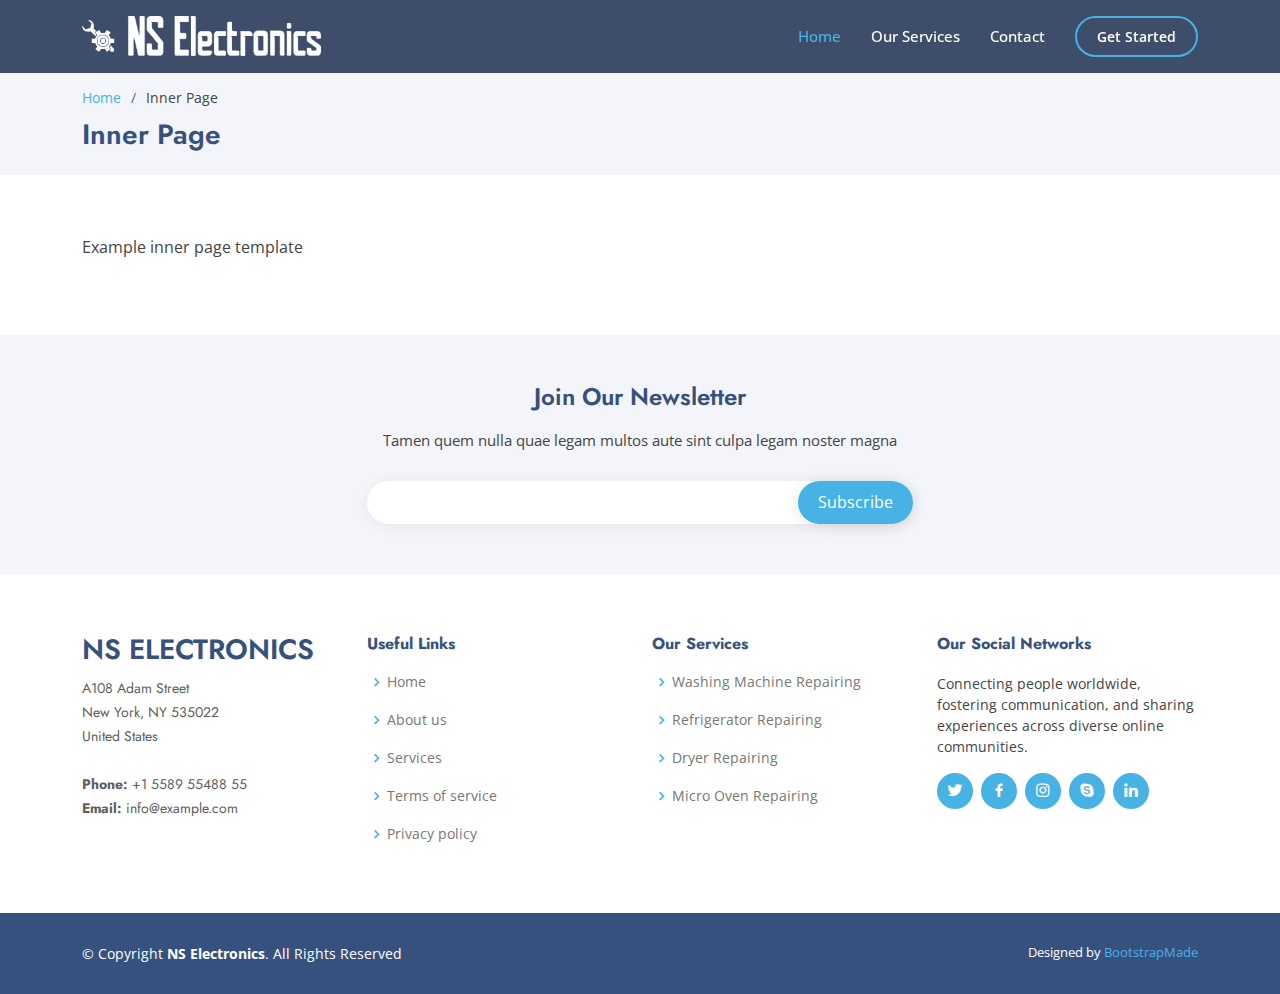
<file: inner-page.html>
<!DOCTYPE html>
<html lang="en">

<head>
  <meta charset="utf-8">
  <meta content="width=device-width, initial-scale=1.0" name="viewport">
 <meta property="og:image" content="https://nselectronics.vercel.app/assets/img/faviconn.PNG">

  <title>Inner Page - NS Electronics </title>
  <meta content="" name="description">
  <meta content="" name="keywords">

  <!-- Favicons -->
  <link href="assets/img/faviconn.png" rel="icon">
<link href="assets/img/apple-touch-icon.png" rel="apple-touch-icon">


  <!-- Google Fonts -->
  <link href="https://fonts.googleapis.com/css?family=Open+Sans:300,300i,400,400i,600,600i,700,700i|Jost:300,300i,400,400i,500,500i,600,600i,700,700i|Poppins:300,300i,400,400i,500,500i,600,600i,700,700i" rel="stylesheet">

  <!-- Vendor CSS Files -->
  <link href="assets/vendor/aos/aos.css" rel="stylesheet">
  <link href="assets/vendor/bootstrap/css/bootstrap.min.css" rel="stylesheet">
  <link href="assets/vendor/bootstrap-icons/bootstrap-icons.css" rel="stylesheet">
  <link href="assets/vendor/boxicons/css/boxicons.min.css" rel="stylesheet">
  <link href="assets/vendor/glightbox/css/glightbox.min.css" rel="stylesheet">
  <link href="assets/vendor/remixicon/remixicon.css" rel="stylesheet">
  <link href="assets/vendor/swiper/swiper-bundle.min.css" rel="stylesheet">

  <!-- Template Main CSS File -->
  <link href="assets/css/style.css" rel="stylesheet">

  <!-- =======================================================
  * Template Name: NS Electronics
  * Updated: Sep 18 2023 with Bootstrap v5.3.2
  * Template URL: https://bootstrapmade.com/NS Electronics-free-bootstrap-html-template-corporate/
  * Author: BootstrapMade.com
  * License: https://bootstrapmade.com/license/
  ======================================================== -->
</head>

<body>

  <!-- ======= Header ======= -->
  <header id="header" class="fixed-top header-inner-pages">
    <div class="container d-flex align-items-center">

      <h1 class="logo me-auto"><a href="index.html"><img src="assets/img/logo.png" alt="NS Electronics Logo"></a></h1>
      <!-- Uncomment below if you prefer to use an image logo -->
      <!-- <a href="index.html" class="logo me-auto"><img src="assets/img/logo.png" alt="" class="img-fluid"></a>-->

      <nav id="navbar" class="navbar">
        <ul>
          <li><a class="nav-link scrollto active" href="#hero">Home</a></li>
          <li><a class="nav-link scrollto" href="#about">Our Services</a></li>
          <!-- <li class="dropdown"><a href="#"><span>Drop Down</span> <i class="bi bi-chevron-down"></i></a> -->
            <!-- <ul>
              <li><a href="#">Drop Down 1</a></li>
              <li class="dropdown"><a href="#"><span>Deep Drop Down</span> <i class="bi bi-chevron-right"></i></a>
                <ul>
                  <li><a href="#">Deep Drop Down 1</a></li>
                  <li><a href="#">Deep Drop Down 2</a></li>
                  <li><a href="#">Deep Drop Down 3</a></li>
                  <li><a href="#">Deep Drop Down 4</a></li>
                  <li><a href="#">Deep Drop Down 5</a></li>
                </ul>
              </li>
              <li><a href="#">Drop Down 2</a></li>
              <li><a href="#">Drop Down 3</a></li>
              <li><a href="#">Drop Down 4</a></li>
            </ul> -->
          </li>
          <li><a class="nav-link scrollto" href="#contact">Contact</a></li>
          <li><a class="getstarted scrollto" href="#about">Get Started</a></li>
        </ul>
        <i class="bi bi-list mobile-nav-toggle"></i>
      </nav><!-- .navbar -->

    </div>
  </header><!-- End Header -->

  <main id="main">

    <!-- ======= Breadcrumbs ======= -->
    <section id="breadcrumbs" class="breadcrumbs">
      <div class="container">

        <ol>
          <li><a href="index.html">Home</a></li>
          <li>Inner Page</li>
        </ol>
        <h2>Inner Page</h2>

      </div>
    </section><!-- End Breadcrumbs -->

    <section class="inner-page">
      <div class="container">
        <p>
          Example inner page template
        </p>
      </div>
    </section>

  </main><!-- End #main -->

  <!-- ======= Footer ======= -->
  <footer id="footer">

    <div class="footer-newsletter">
      <div class="container">
        <div class="row justify-content-center">
          <div class="col-lg-6">
            <h4>Join Our Newsletter</h4>
            <p>Tamen quem nulla quae legam multos aute sint culpa legam noster magna</p>
            <form action="" method="post">
              <input type="email" name="email"><input type="submit" value="Subscribe">
            </form>
          </div>
        </div>
      </div>
    </div>

    <div class="footer-top">
      <div class="container">
        <div class="row">

          <div class="col-lg-3 col-md-6 footer-contact">
            <h3>NS Electronics</h3>
            <p>
              A108 Adam Street <br>
              New York, NY 535022<br>
              United States <br><br>
              <strong>Phone:</strong> +1 5589 55488 55<br>
              <strong>Email:</strong> info@example.com<br>
            </p>
          </div>

          <div class="col-lg-3 col-md-6 footer-links">
            <h4>Useful Links</h4>
            <ul>
              <li><i class="bx bx-chevron-right"></i> <a href="#">Home</a></li>
              <li><i class="bx bx-chevron-right"></i> <a href="#">About us</a></li>
              <li><i class="bx bx-chevron-right"></i> <a href="#">Services</a></li>
              <li><i class="bx bx-chevron-right"></i> <a href="#">Terms of service</a></li>
              <li><i class="bx bx-chevron-right"></i> <a href="#">Privacy policy</a></li>
            </ul>
          </div>

          <div class="col-lg-3 col-md-6 footer-links">
            <h4>Our Services</h4>
            <ul>
              <li><i class="bx bx-chevron-right"></i> <a href="#">Washing Machine Repairing</a></li>
              <li><i class="bx bx-chevron-right"></i> <a href="#">Refrigerator Repairing</a></li>
              <li><i class="bx bx-chevron-right"></i> <a href="#">Dryer Repairing</a></li>
              <li><i class="bx bx-chevron-right"></i> <a href="#">Micro Oven Repairing</a></li>
             
            </ul>
          </div>

          <div class="col-lg-3 col-md-6 footer-links">
            <h4>Our Social Networks</h4>
            <p>Connecting people worldwide, fostering communication, and sharing experiences across diverse online communities.</p>
            <div class="social-links mt-3">
              <a href="#" class="twitter"><i class="bx bxl-twitter"></i></a>
              <a href="#" class="facebook"><i class="bx bxl-facebook"></i></a>
              <a href="#" class="instagram"><i class="bx bxl-instagram"></i></a>
              <a href="#" class="google-plus"><i class="bx bxl-skype"></i></a>
              <a href="#" class="linkedin"><i class="bx bxl-linkedin"></i></a>
            </div>
          </div>

        </div>
      </div>
    </div>

    <div class="container footer-bottom clearfix">
      <div class="copyright">
        &copy; Copyright <strong><span>NS Electronics</span></strong>. All Rights Reserved
      </div>
      <div class="credits">
        <!-- All the links in the footer should remain intact. -->
        <!-- You can delete the links only if you purchased the pro version. -->
        <!-- Licensing information: https://bootstrapmade.com/license/ -->
        <!-- Purchase the pro version with working PHP/AJAX contact form: https://bootstrapmade.com/NS Electronics-free-bootstrap-html-template-corporate/ -->
        Designed by <a href="https://bootstrapmade.com/">BootstrapMade</a>
      </div>
    </div>
  </footer><!-- End Footer -->

  <div id="preloader"></div>
  <a href="#" class="back-to-top d-flex align-items-center justify-content-center"><i class="bi bi-arrow-up-short"></i></a>

  <!-- Vendor JS Files -->
  <script src="assets/vendor/aos/aos.js"></script>
  <script src="assets/vendor/bootstrap/js/bootstrap.bundle.min.js"></script>
  <script src="assets/vendor/glightbox/js/glightbox.min.js"></script>
  <script src="assets/vendor/isotope-layout/isotope.pkgd.min.js"></script>
  <script src="assets/vendor/swiper/swiper-bundle.min.js"></script>
  <script src="assets/vendor/waypoints/noframework.waypoints.js"></script>
  <script src="assets/vendor/php-email-form/validate.js"></script>

  <!-- Template Main JS File -->
  <script src="assets/js/main.js"></script>

</body>

</html>
</file>
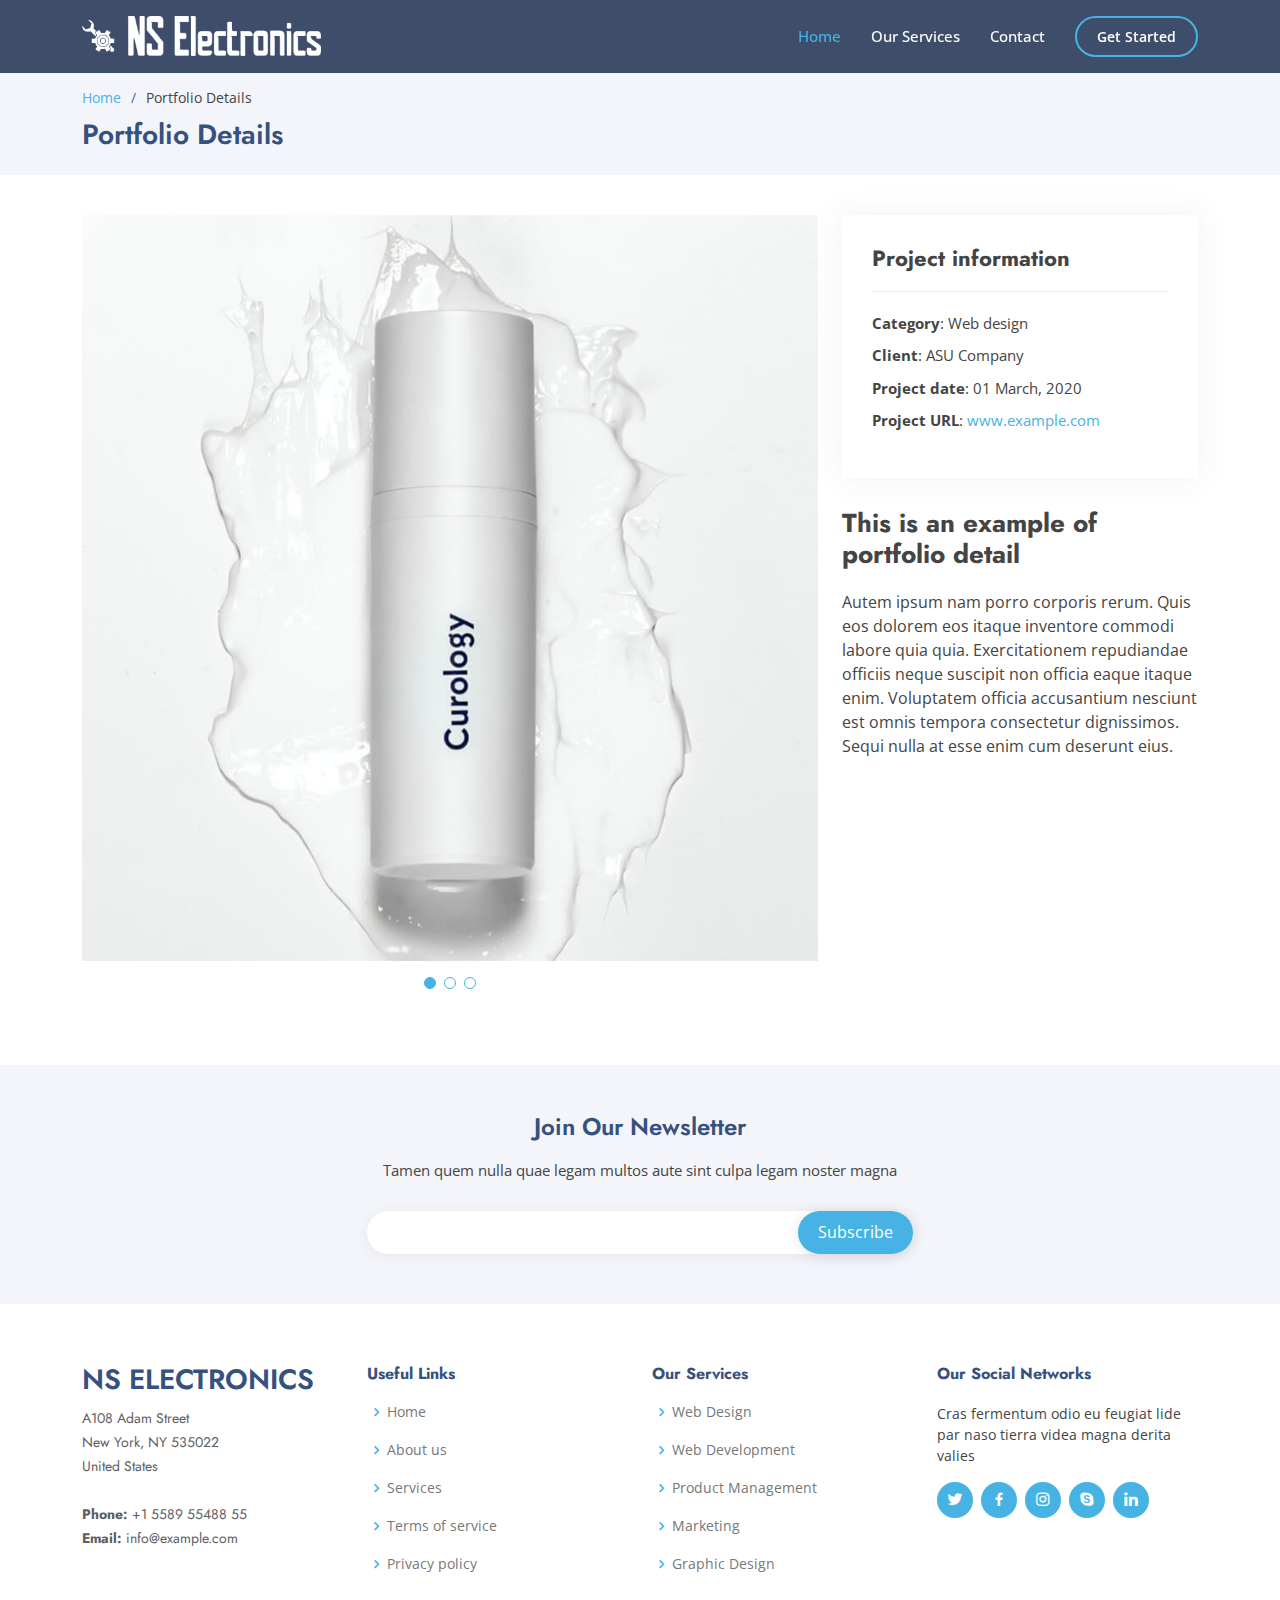
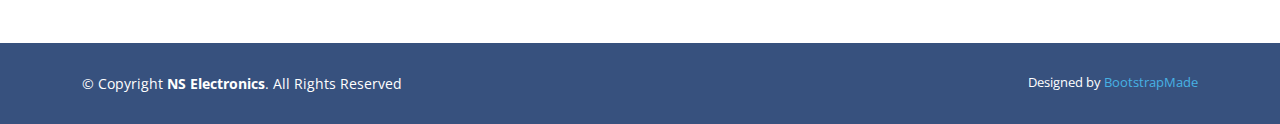
<file: portfolio-details.html>
<!DOCTYPE html>
<html lang="en">

<head>
  <meta charset="utf-8">
  <meta content="width=device-width, initial-scale=1.0" name="viewport">
  <meta property="og:image" content="https://nselectronics.vercel.app/assets/img/faviconn.PNG">

  <title>Portfolio Details - NS Electronics</title>
  <meta content="" name="description">
  <meta content="" name="keywords">

  <!-- Favicons -->
  <link href="assets/img/faviconn.PNG" rel="icon">
<link href="assets/img/apple-touch-icon.png" rel="apple-touch-icon">

  <!-- Google Fonts -->
  <link href="https://fonts.googleapis.com/css?family=Open+Sans:300,300i,400,400i,600,600i,700,700i|Jost:300,300i,400,400i,500,500i,600,600i,700,700i|Poppins:300,300i,400,400i,500,500i,600,600i,700,700i" rel="stylesheet">

  <!-- Vendor CSS Files -->
  <link href="assets/vendor/aos/aos.css" rel="stylesheet">
  <link href="assets/vendor/bootstrap/css/bootstrap.min.css" rel="stylesheet">
  <link href="assets/vendor/bootstrap-icons/bootstrap-icons.css" rel="stylesheet">
  <link href="assets/vendor/boxicons/css/boxicons.min.css" rel="stylesheet">
  <link href="assets/vendor/glightbox/css/glightbox.min.css" rel="stylesheet">
  <link href="assets/vendor/remixicon/remixicon.css" rel="stylesheet">
  <link href="assets/vendor/swiper/swiper-bundle.min.css" rel="stylesheet">

  <!-- Template Main CSS File -->
  <link href="assets/css/style.css" rel="stylesheet">

  <!-- =======================================================
  * Template Name: NS Electronics
  * Updated: Sep 18 2023 with Bootstrap v5.3.2
  * Template URL: https://bootstrapmade.com/NS Electronics-free-bootstrap-html-template-corporate/
  * Author: BootstrapMade.com
  * License: https://bootstrapmade.com/license/
  ======================================================== -->
</head>

<body>

  <!-- ======= Header ======= -->
  <header id="header" class="fixed-top header-inner-pages">
    <div class="container d-flex align-items-center">

      <h1 class="logo me-auto"><a href="index.html"><img src="assets/img/logo.png" alt="NS Electronics Logo"></a></h1>
      <!-- Uncomment below if you prefer to use an image logo -->
      <!-- <a href="index.html" class="logo me-auto"><img src="assets/img/logo.png" alt="" class="img-fluid"></a>-->

      <nav id="navbar" class="navbar">
        <ul>
          <li><a class="nav-link scrollto active" href="#hero">Home</a></li>
          <li><a class="nav-link scrollto" href="#about">Our Services</a></li>
          <!-- <li class="dropdown"><a href="#"><span>Drop Down</span> <i class="bi bi-chevron-down"></i></a> -->
            <!-- <ul>
              <li><a href="#">Drop Down 1</a></li>
              <li class="dropdown"><a href="#"><span>Deep Drop Down</span> <i class="bi bi-chevron-right"></i></a>
                <ul>
                  <li><a href="#">Deep Drop Down 1</a></li>
                  <li><a href="#">Deep Drop Down 2</a></li>
                  <li><a href="#">Deep Drop Down 3</a></li>
                  <li><a href="#">Deep Drop Down 4</a></li>
                  <li><a href="#">Deep Drop Down 5</a></li>
                </ul>
              </li>
              <li><a href="#">Drop Down 2</a></li>
              <li><a href="#">Drop Down 3</a></li>
              <li><a href="#">Drop Down 4</a></li>
            </ul> -->
          </li>
          <li><a class="nav-link scrollto" href="#contact">Contact</a></li>
          <li><a class="getstarted scrollto" href="#about">Get Started</a></li>
        </ul>
        <i class="bi bi-list mobile-nav-toggle"></i>
      </nav><!-- .navbar -->

    </div>
  </header><!-- End Header -->

  <main id="main">

    <!-- ======= Breadcrumbs ======= -->
    <section id="breadcrumbs" class="breadcrumbs">
      <div class="container">

        <ol>
          <li><a href="index.html">Home</a></li>
          <li>Portfolio Details</li>
        </ol>
        <h2>Portfolio Details</h2>

      </div>
    </section><!-- End Breadcrumbs -->

    <!-- ======= Portfolio Details Section ======= -->
    <section id="portfolio-details" class="portfolio-details">
      <div class="container">

        <div class="row gy-4">

          <div class="col-lg-8">
            <div class="portfolio-details-slider swiper">
              <div class="swiper-wrapper align-items-center">

                <div class="swiper-slide">
                  <img src="assets/img/portfolio/portfolio-1.jpg" alt="">
                </div>

                <div class="swiper-slide">
                  <img src="assets/img/portfolio/portfolio-2.jpg" alt="">
                </div>

                <div class="swiper-slide">
                  <img src="assets/img/portfolio/portfolio-3.jpg" alt="">
                </div>

              </div>
              <div class="swiper-pagination"></div>
            </div>
          </div>

          <div class="col-lg-4">
            <div class="portfolio-info">
              <h3>Project information</h3>
              <ul>
                <li><strong>Category</strong>: Web design</li>
                <li><strong>Client</strong>: ASU Company</li>
                <li><strong>Project date</strong>: 01 March, 2020</li>
                <li><strong>Project URL</strong>: <a href="#">www.example.com</a></li>
              </ul>
            </div>
            <div class="portfolio-description">
              <h2>This is an example of portfolio detail</h2>
              <p>
                Autem ipsum nam porro corporis rerum. Quis eos dolorem eos itaque inventore commodi labore quia quia. Exercitationem repudiandae officiis neque suscipit non officia eaque itaque enim. Voluptatem officia accusantium nesciunt est omnis tempora consectetur dignissimos. Sequi nulla at esse enim cum deserunt eius.
              </p>
            </div>
          </div>

        </div>

      </div>
    </section><!-- End Portfolio Details Section -->

  </main><!-- End #main -->

  <!-- ======= Footer ======= -->
  <footer id="footer">

    <div class="footer-newsletter">
      <div class="container">
        <div class="row justify-content-center">
          <div class="col-lg-6">
            <h4>Join Our Newsletter</h4>
            <p>Tamen quem nulla quae legam multos aute sint culpa legam noster magna</p>
            <form action="" method="post">
              <input type="email" name="email"><input type="submit" value="Subscribe">
            </form>
          </div>
        </div>
      </div>
    </div>

    <div class="footer-top">
      <div class="container">
        <div class="row">

          <div class="col-lg-3 col-md-6 footer-contact">
            <h3>NS Electronics</h3>
            <p>
              A108 Adam Street <br>
              New York, NY 535022<br>
              United States <br><br>
              <strong>Phone:</strong> +1 5589 55488 55<br>
              <strong>Email:</strong> info@example.com<br>
            </p>
          </div>

          <div class="col-lg-3 col-md-6 footer-links">
            <h4>Useful Links</h4>
            <ul>
              <li><i class="bx bx-chevron-right"></i> <a href="#">Home</a></li>
              <li><i class="bx bx-chevron-right"></i> <a href="#">About us</a></li>
              <li><i class="bx bx-chevron-right"></i> <a href="#">Services</a></li>
              <li><i class="bx bx-chevron-right"></i> <a href="#">Terms of service</a></li>
              <li><i class="bx bx-chevron-right"></i> <a href="#">Privacy policy</a></li>
            </ul>
          </div>

          <div class="col-lg-3 col-md-6 footer-links">
            <h4>Our Services</h4>
            <ul>
              <li><i class="bx bx-chevron-right"></i> <a href="#">Web Design</a></li>
              <li><i class="bx bx-chevron-right"></i> <a href="#">Web Development</a></li>
              <li><i class="bx bx-chevron-right"></i> <a href="#">Product Management</a></li>
              <li><i class="bx bx-chevron-right"></i> <a href="#">Marketing</a></li>
              <li><i class="bx bx-chevron-right"></i> <a href="#">Graphic Design</a></li>
            </ul>
          </div>

          <div class="col-lg-3 col-md-6 footer-links">
            <h4>Our Social Networks</h4>
            <p>Cras fermentum odio eu feugiat lide par naso tierra videa magna derita valies</p>
            <div class="social-links mt-3">
              <a href="#" class="twitter"><i class="bx bxl-twitter"></i></a>
              <a href="#" class="facebook"><i class="bx bxl-facebook"></i></a>
              <a href="#" class="instagram"><i class="bx bxl-instagram"></i></a>
              <a href="#" class="google-plus"><i class="bx bxl-skype"></i></a>
              <a href="#" class="linkedin"><i class="bx bxl-linkedin"></i></a>
            </div>
          </div>

        </div>
      </div>
    </div>

    <div class="container footer-bottom clearfix">
      <div class="copyright">
        &copy; Copyright <strong><span>NS Electronics</span></strong>. All Rights Reserved
      </div>
      <div class="credits">
        <!-- All the links in the footer should remain intact. -->
        <!-- You can delete the links only if you purchased the pro version. -->
        <!-- Licensing information: https://bootstrapmade.com/license/ -->
        <!-- Purchase the pro version with working PHP/AJAX contact form: https://bootstrapmade.com/NS Electronics-free-bootstrap-html-template-corporate/ -->
        Designed by <a href="https://bootstrapmade.com/">BootstrapMade</a>
      </div>
    </div>
  </footer><!-- End Footer -->

  <div id="preloader"></div>
  <a href="#" class="back-to-top d-flex align-items-center justify-content-center"><i class="bi bi-arrow-up-short"></i></a>

  <!-- Vendor JS Files -->
  <script src="assets/vendor/aos/aos.js"></script>
  <script src="assets/vendor/bootstrap/js/bootstrap.bundle.min.js"></script>
  <script src="assets/vendor/glightbox/js/glightbox.min.js"></script>
  <script src="assets/vendor/isotope-layout/isotope.pkgd.min.js"></script>
  <script src="assets/vendor/swiper/swiper-bundle.min.js"></script>
  <script src="assets/vendor/waypoints/noframework.waypoints.js"></script>
  <script src="assets/vendor/php-email-form/validate.js"></script>

  <!-- Template Main JS File -->
  <script src="assets/js/main.js"></script>

</body>

</html>
</file>
<file: assets/css/style.css>
/**
* Template Name: Arsha
* Updated: Sep 18 2023 with Bootstrap v5.3.2
* Template URL: https://bootstrapmade.com/arsha-free-bootstrap-html-template-corporate/
* Author: BootstrapMade.com
* License: https://bootstrapmade.com/license/
*/

/*--------------------------------------------------------------
# General
--------------------------------------------------------------*/
body {
  font-family: "Open Sans", sans-serif;
  color: #444444;
}

a {
  color: #47b2e4;
  text-decoration: none;
}

a:hover {
  color: #73c5eb;
  text-decoration: none;
}

h1,
h2,
h3,
h4,
h5,
h6 {
  font-family: "Jost", sans-serif;
}

/*--------------------------------------------------------------
# Preloader
--------------------------------------------------------------*/
#preloader {
  position: fixed;
  top: 0;
  left: 0;
  right: 0;
  bottom: 0;
  z-index: 9999;
  overflow: hidden;
  background: #37517e;
}

#preloader:before {
  content: "";
  position: fixed;
  top: calc(50% - 30px);
  left: calc(50% - 30px);
  border: 6px solid #37517e;
  border-top-color: #fff;
  border-bottom-color: #fff;
  border-radius: 50%;
  width: 60px;
  height: 60px;
  animation: animate-preloader 1s linear infinite;
}

@keyframes animate-preloader {
  0% {
    transform: rotate(0deg);
  }

  100% {
    transform: rotate(360deg);
  }
}

/*--------------------------------------------------------------
# Back to top button
--------------------------------------------------------------*/
.back-to-top {
  position: fixed;
  visibility: hidden;
  opacity: 0;
  right: 15px;
  bottom: 15px;
  z-index: 996;
  background: #47b2e4;
  width: 40px;
  height: 40px;
  border-radius: 50px;
  transition: all 0.4s;
}

.back-to-top i {
  font-size: 24px;
  color: #fff;
  line-height: 0;
}

.back-to-top:hover {
  background: #6bc1e9;
  color: #fff;
}

.back-to-top.active {
  visibility: visible;
  opacity: 1;
}

/*--------------------------------------------------------------
# Header
--------------------------------------------------------------*/
#header {
  transition: all 0.5s;
  z-index: 997;
  padding: 15px 0;
}

#header.header-scrolled,
#header.header-inner-pages {
  background: rgba(40, 58, 90, 0.9);
}

#header .logo {
  font-size: 30px;
  margin: 0;
  padding: 0;
  line-height: 1;
  font-weight: 500;
  letter-spacing: 2px;
  text-transform: uppercase;
}

#header .logo a {
  color: #fff;
}

#header .logo img {
  max-height: 40px;
}

/*--------------------------------------------------------------
# Navigation Menu
--------------------------------------------------------------*/
/**
* Desktop Navigation 
*/
.navbar {
  padding: 0;
}

.navbar ul {
  margin: 0;
  padding: 0;
  display: flex;
  list-style: none;
  align-items: center;
}

.navbar li {
  position: relative;
}

.navbar a,
.navbar a:focus {
  display: flex;
  align-items: center;
  justify-content: space-between;
  padding: 10px 0 10px 30px;
  font-size: 15px;
  font-weight: 500;
  color: #fff;
  white-space: nowrap;
  transition: 0.3s;
}

.navbar a i,
.navbar a:focus i {
  font-size: 12px;
  line-height: 0;
  margin-left: 5px;
}

.navbar a:hover,
.navbar .active,
.navbar .active:focus,
.navbar li:hover>a {
  color: #47b2e4;
}

.navbar .getstarted,
.navbar .getstarted:focus {
  padding: 8px 20px;
  margin-left: 30px;
  border-radius: 50px;
  color: #fff;
  font-size: 14px;
  border: 2px solid #47b2e4;
  font-weight: 600;
}

.navbar .getstarted:hover,
.navbar .getstarted:focus:hover {
  color: #fff;
  background: #31a9e1;
}

.navbar .dropdown ul {
  display: block;
  position: absolute;
  left: 14px;
  top: calc(100% + 30px);
  margin: 0;
  padding: 10px 0;
  z-index: 99;
  opacity: 0;
  visibility: hidden;
  background: #fff;
  box-shadow: 0px 0px 30px rgba(127, 137, 161, 0.25);
  transition: 0.3s;
  border-radius: 4px;
}

.navbar .dropdown ul li {
  min-width: 200px;
}

.navbar .dropdown ul a {
  padding: 10px 20px;
  font-size: 14px;
  text-transform: none;
  font-weight: 500;
  color: #0c3c53;
}

.navbar .dropdown ul a i {
  font-size: 12px;
}

.navbar .dropdown ul a:hover,
.navbar .dropdown ul .active:hover,
.navbar .dropdown ul li:hover>a {
  color: #47b2e4;
}

.navbar .dropdown:hover>ul {
  opacity: 1;
  top: 100%;
  visibility: visible;
}

.navbar .dropdown .dropdown ul {
  top: 0;
  left: calc(100% - 30px);
  visibility: hidden;
}

.navbar .dropdown .dropdown:hover>ul {
  opacity: 1;
  top: 0;
  left: 100%;
  visibility: visible;
}

@media (max-width: 1366px) {
  .navbar .dropdown .dropdown ul {
    left: -90%;
  }

  .navbar .dropdown .dropdown:hover>ul {
    left: -100%;
  }
}

/**
* Mobile Navigation 
*/
.mobile-nav-toggle {
  color: #fff;
  font-size: 28px;
  cursor: pointer;
  display: none;
  line-height: 0;
  transition: 0.5s;
}

.mobile-nav-toggle.bi-x {
  color: #fff;
}

@media (max-width: 991px) {
  .mobile-nav-toggle {
    display: block;
  }

  .navbar ul {
    display: none;
  }
}

.navbar-mobile {
  position: fixed;
  overflow: hidden;
  top: 0;
  right: 0;
  left: 0;
  bottom: 0;
  background: rgba(40, 58, 90, 0.9);
  transition: 0.3s;
  z-index: 999;
}

.navbar-mobile .mobile-nav-toggle {
  position: absolute;
  top: 15px;
  right: 15px;
}

.navbar-mobile ul {
  display: block;
  position: absolute;
  top: 55px;
  right: 15px;
  bottom: 15px;
  left: 15px;
  padding: 10px 0;
  border-radius: 10px;
  background-color: #fff;
  overflow-y: auto;
  transition: 0.3s;
}

.navbar-mobile a,
.navbar-mobile a:focus {
  padding: 10px 20px;
  font-size: 15px;
  color: #37517e;
}

.navbar-mobile a:hover,
.navbar-mobile .active,
.navbar-mobile li:hover>a {
  color: #47b2e4;
}

.navbar-mobile .getstarted,
.navbar-mobile .getstarted:focus {
  margin: 15px;
  color: #37517e;
}

.navbar-mobile .dropdown ul {
  position: static;
  display: none;
  margin: 10px 20px;
  padding: 10px 0;
  z-index: 99;
  opacity: 1;
  visibility: visible;
  background: #fff;
  box-shadow: 0px 0px 30px rgba(127, 137, 161, 0.25);
}

.navbar-mobile .dropdown ul li {
  min-width: 200px;
}

.navbar-mobile .dropdown ul a {
  padding: 10px 20px;
}

.navbar-mobile .dropdown ul a i {
  font-size: 12px;
}

.navbar-mobile .dropdown ul a:hover,
.navbar-mobile .dropdown ul .active:hover,
.navbar-mobile .dropdown ul li:hover>a {
  color: #47b2e4;
}

.navbar-mobile .dropdown>.dropdown-active {
  display: block;
  visibility: visible !important;
}

/*--------------------------------------------------------------
# Hero Section
--------------------------------------------------------------*/
#hero {
  width: 100%;
  height: 80vh;
  background: #37517e;
}

#hero .container {
  padding-top: 72px;
}

#hero h1 {
  margin: 0 0 10px 0;
  font-size: 48px;
  font-weight: 700;
  line-height: 56px;
  color: #fff;
}

#hero h2 {
  color: rgba(255, 255, 255, 0.6);
  margin-bottom: 50px;
  font-size: 24px;
}

#hero .btn-get-started {
  font-family: "Jost", sans-serif;
  font-weight: 500;
  font-size: 16px;
  letter-spacing: 1px;
  display: inline-block;
  padding: 10px 28px 11px 28px;
  border-radius: 50px;
  transition: 0.5s;
  margin: 10px 0 0 0;
  color: #fff;
  background: #47b2e4;
}

#hero .btn-get-started:hover {
  background: #209dd8;
}

#hero .btn-watch-video {
  font-size: 16px;
  display: flex;
  align-items: center;
  transition: 0.5s;
  margin: 10px 0 0 25px;
  color: #fff;
  line-height: 1;
}

#hero .btn-watch-video i {
  line-height: 0;
  color: #fff;
  font-size: 32px;
  transition: 0.3s;
  margin-right: 8px;
}

#hero .btn-watch-video:hover i {
  color: #47b2e4;
}

#hero .animated {
  animation: up-down 2s ease-in-out infinite alternate-reverse both;
}

@media (max-width: 991px) {
  #hero {
    height: 100vh;
    text-align: center;
  }

  #hero .animated {
    animation: none;
  }

  #hero .hero-img {
    text-align: center;
  }

  #hero .hero-img img {
    width: 50%;
  }
}

@media (max-width: 768px) {
  #hero h1 {
    font-size: 28px;
    line-height: 36px;
  }

  #hero h2 {
    font-size: 18px;
    line-height: 24px;
    margin-bottom: 30px;
  }

  #hero .hero-img img {
    width: 70%;
  }
}

@media (max-width: 575px) {
  #hero .hero-img img {
    width: 80%;
  }

  #hero .btn-get-started {
    font-size: 16px;
    padding: 10px 24px 11px 24px;
  }
}

@keyframes up-down {
  0% {
    transform: translateY(10px);
  }

  100% {
    transform: translateY(-10px);
  }
}

/*--------------------------------------------------------------
# Sections General
--------------------------------------------------------------*/
section {
  padding: 60px 0;
  overflow: hidden;
}

.section-bg {
  background-color: #f3f5fa;
}

.section-title {
  text-align: center;
  padding-bottom: 30px;
}

.section-title h2 {
  font-size: 32px;
  font-weight: bold;
  text-transform: uppercase;
  margin-bottom: 20px;
  padding-bottom: 20px;
  position: relative;
  color: #37517e;
}

.section-title h2::before {
  content: "";
  position: absolute;
  display: block;
  width: 120px;
  height: 1px;
  background: #ddd;
  bottom: 1px;
  left: calc(50% - 60px);
}

.section-title h2::after {
  content: "";
  position: absolute;
  display: block;
  width: 40px;
  height: 3px;
  background: #47b2e4;
  bottom: 0;
  left: calc(50% - 20px);
}

.section-title p {
  margin-bottom: 0;
}

/*--------------------------------------------------------------
# Clients
--------------------------------------------------------------*/
.clients {
  padding: 12px 0;
  text-align: center;
}

.clients img {
  max-width: 45%;
  transition: all 0.4s ease-in-out;
  display: inline-block;
  padding: 15px 0;
  filter: grayscale(100);
}

.clients img:hover {
  filter: none;
  transform: scale(1.1);
}

@media (max-width: 768px) {
  .clients img {
    max-width: 40%;
  }
}

/*--------------------------------------------------------------
# About Us
--------------------------------------------------------------*/
.about .content h3 {
  font-weight: 600;
  font-size: 26px;
}

.about .content ul {
  list-style: none;
  padding: 0;
}

.about .content ul li {
  padding-left: 28px;
  position: relative;
}

.about .content ul li+li {
  margin-top: 10px;
}

.about .content ul i {
  position: absolute;
  left: 0;
  top: 2px;
  font-size: 20px;
  color: #47b2e4;
  line-height: 1;
}

.about .content p:last-child {
  margin-bottom: 0;
}

.about .content .btn-learn-more {
  font-family: "Poppins", sans-serif;
  font-weight: 500;
  font-size: 14px;
  letter-spacing: 1px;
  display: inline-block;
  padding: 12px 32px;
  border-radius: 4px;
  transition: 0.3s;
  line-height: 1;
  color: #47b2e4;
  animation-delay: 0.8s;
  margin-top: 6px;
  border: 2px solid #47b2e4;
}

.about .content .btn-learn-more:hover {
  background: #47b2e4;
  color: #fff;
  text-decoration: none;
}

/*--------------------------------------------------------------
# Why Us
--------------------------------------------------------------*/
.why-us .content {
  padding: 60px 100px 0 100px;
}

.why-us .content h3 {
  font-weight: 400;
  font-size: 34px;
  color: #37517e;
}

.why-us .content h4 {
  font-size: 20px;
  font-weight: 700;
  margin-top: 5px;
}

.why-us .content p {
  font-size: 15px;
  color: #848484;
}

.why-us .img {
  background-size: contain;
  background-repeat: no-repeat;
  background-position: center center;
}

.why-us .accordion-list {
  padding: 0 100px 60px 100px;
}

.why-us .accordion-list ul {
  padding: 0;
  list-style: none;
}

.why-us .accordion-list li+li {
  margin-top: 15px;
}

.why-us .accordion-list li {
  padding: 20px;
  background: #fff;
  border-radius: 4px;
}

.why-us .accordion-list a {
  display: block;
  position: relative;
  font-family: "Poppins", sans-serif;
  font-size: 16px;
  line-height: 24px;
  font-weight: 500;
  padding-right: 30px;
  outline: none;
  cursor: pointer;
}

.why-us .accordion-list span {
  color: #47b2e4;
  font-weight: 600;
  font-size: 18px;
  padding-right: 10px;
}

.why-us .accordion-list i {
  font-size: 24px;
  position: absolute;
  right: 0;
  top: 0;
}

.why-us .accordion-list p {
  margin-bottom: 0;
  padding: 10px 0 0 0;
}

.why-us .accordion-list .icon-show {
  display: none;
}

.why-us .accordion-list a.collapsed {
  color: #343a40;
}

.why-us .accordion-list a.collapsed:hover {
  color: #47b2e4;
}

.why-us .accordion-list a.collapsed .icon-show {
  display: inline-block;
}

.why-us .accordion-list a.collapsed .icon-close {
  display: none;
}

@media (max-width: 1024px) {

  .why-us .content,
  .why-us .accordion-list {
    padding-left: 0;
    padding-right: 0;
  }
}

@media (max-width: 992px) {
  .why-us .img {
    min-height: 400px;
  }

  .why-us .content {
    padding-top: 30px;
  }

  .why-us .accordion-list {
    padding-bottom: 30px;
  }
}

@media (max-width: 575px) {
  .why-us .img {
    min-height: 200px;
  }
}

/*--------------------------------------------------------------
# Skills
--------------------------------------------------------------*/
.skills .content h3 {
  font-weight: 700;
  font-size: 32px;
  color: #37517e;
  font-family: "Poppins", sans-serif;
}

.skills .content ul {
  list-style: none;
  padding: 0;
}

.skills .content ul li {
  padding-bottom: 10px;
}

.skills .content ul i {
  font-size: 20px;
  padding-right: 4px;
  color: #47b2e4;
}

.skills .content p:last-child {
  margin-bottom: 0;
}

.skills .progress {
  height: 60px;
  display: block;
  background: none;
  border-radius: 0;
}

.skills .progress .skill {
  padding: 0;
  margin: 0 0 6px 0;
  text-transform: uppercase;
  display: block;
  font-weight: 600;
  font-family: "Poppins", sans-serif;
  color: #37517e;
}

.skills .progress .skill .val {
  float: right;
  font-style: normal;
}

.skills .progress-bar-wrap {
  background: #e8edf5;
  height: 10px;
}

.skills .progress-bar {
  width: 1px;
  height: 10px;
  transition: 0.9s;
  background-color: #4668a2;
}

/*--------------------------------------------------------------
# Services
--------------------------------------------------------------*/
.services .icon-box {
  box-shadow: 0px 0 25px 0 rgba(0, 0, 0, 0.1);
  padding: 50px 30px;
  transition: all ease-in-out 0.4s;
  background: #fff;
}

.services .icon-box .icon {
  margin-bottom: 10px;
}

.services .icon-box .icon i {
  color: #47b2e4;
  font-size: 36px;
  transition: 0.3s;
}

.services .icon-box h4 {
  font-weight: 500;
  margin-bottom: 15px;
  font-size: 24px;
}

.services .icon-box h4 a {
  color: #37517e;
  transition: ease-in-out 0.3s;
}

.services .icon-box p {
  line-height: 24px;
  font-size: 14px;
  margin-bottom: 0;
}

.services .icon-box:hover {
  transform: translateY(-10px);
}

.services .icon-box:hover h4 a {
  color: #47b2e4;
}

/*--------------------------------------------------------------
# Cta
--------------------------------------------------------------*/
.cta {
  background: linear-gradient(rgba(40, 58, 90, 0.9), rgba(40, 58, 90, 0.9)), url("../img/cta-bg2.jpg") fixed center center;
  background-size: cover;
  padding: 120px 0;
}

.cta h3 {
  color: #fff;
  font-size: 28px;
  font-weight: 700;
}

.cta p {
  color: #fff;
}

.cta .cta-btn {
  font-family: "Jost", sans-serif;
  font-weight: 500;
  font-size: 16px;
  letter-spacing: 1px;
  display: inline-block;
  padding: 12px 40px;
  border-radius: 50px;
  transition: 0.5s;
  margin: 10px;
  border: 2px solid #fff;
  color: #fff;
}

.cta .cta-btn:hover {
  background: #47b2e4;
  border: 2px solid #47b2e4;
}

@media (max-width: 1024px) {
  .cta {
    background-attachment: scroll;
  }
}

@media (min-width: 769px) {
  .cta .cta-btn-container {
    display: flex;
    align-items: center;
    justify-content: flex-end;
  }
}

/*--------------------------------------------------------------
# Portfolio
--------------------------------------------------------------*/
.portfolio #portfolio-flters {
  list-style: none;
  margin-bottom: 20px;
}

.portfolio #portfolio-flters li {
  cursor: pointer;
  display: inline-block;
  margin: 10px 5px;
  font-size: 15px;
  font-weight: 500;
  line-height: 1;
  color: #444444;
  transition: all 0.3s;
  padding: 8px 20px;
  border-radius: 50px;
  font-family: "Poppins", sans-serif;
}

.portfolio #portfolio-flters li:hover,
.portfolio #portfolio-flters li.filter-active {
  background: #47b2e4;
  color: #fff;
}

.portfolio .portfolio-item {
  margin-bottom: 30px;
}

.portfolio .portfolio-item .portfolio-img {
  overflow: hidden;
}

.portfolio .portfolio-item .portfolio-img img {
  transition: all 0.6s;
}

.portfolio .portfolio-item .portfolio-info {
  opacity: 0;
  position: absolute;
  left: 15px;
  bottom: 0;
  z-index: 3;
  right: 15px;
  transition: all 0.3s;
  background: rgba(55, 81, 126, 0.8);
  padding: 10px 15px;
}

.portfolio .portfolio-item .portfolio-info h4 {
  font-size: 18px;
  color: #fff;
  font-weight: 600;
  color: #fff;
  margin-bottom: 0px;
}

.portfolio .portfolio-item .portfolio-info p {
  color: #f9fcfe;
  font-size: 14px;
  margin-bottom: 0;
}

.portfolio .portfolio-item .portfolio-info .preview-link,
.portfolio .portfolio-item .portfolio-info .details-link {
  position: absolute;
  right: 40px;
  font-size: 24px;
  top: calc(50% - 18px);
  color: #fff;
  transition: 0.3s;
}

.portfolio .portfolio-item .portfolio-info .preview-link:hover,
.portfolio .portfolio-item .portfolio-info .details-link:hover {
  color: #47b2e4;
}

.portfolio .portfolio-item .portfolio-info .details-link {
  right: 10px;
}

.portfolio .portfolio-item:hover .portfolio-img img {
  transform: scale(1.15);
}

.portfolio .portfolio-item:hover .portfolio-info {
  opacity: 1;
}

/*--------------------------------------------------------------
# Portfolio Details
--------------------------------------------------------------*/
.portfolio-details {
  padding-top: 40px;
}

.portfolio-details .portfolio-details-slider img {
  width: 100%;
}

.portfolio-details .portfolio-details-slider .swiper-pagination {
  margin-top: 20px;
  position: relative;
}

.portfolio-details .portfolio-details-slider .swiper-pagination .swiper-pagination-bullet {
  width: 12px;
  height: 12px;
  background-color: #fff;
  opacity: 1;
  border: 1px solid #47b2e4;
}

.portfolio-details .portfolio-details-slider .swiper-pagination .swiper-pagination-bullet-active {
  background-color: #47b2e4;
}

.portfolio-details .portfolio-info {
  padding: 30px;
  box-shadow: 0px 0 30px rgba(55, 81, 126, 0.08);
}

.portfolio-details .portfolio-info h3 {
  font-size: 22px;
  font-weight: 700;
  margin-bottom: 20px;
  padding-bottom: 20px;
  border-bottom: 1px solid #eee;
}

.portfolio-details .portfolio-info ul {
  list-style: none;
  padding: 0;
  font-size: 15px;
}

.portfolio-details .portfolio-info ul li+li {
  margin-top: 10px;
}

.portfolio-details .portfolio-description {
  padding-top: 30px;
}

.portfolio-details .portfolio-description h2 {
  font-size: 26px;
  font-weight: 700;
  margin-bottom: 20px;
}

.portfolio-details .portfolio-description p {
  padding: 0;
}

/*--------------------------------------------------------------
# Team
--------------------------------------------------------------*/
.team .member {
  position: relative;
  box-shadow: 0px 2px 15px rgba(0, 0, 0, 0.1);
  padding: 30px;
  border-radius: 5px;
  background: #fff;
  transition: 0.5s;
  height: 100%;
}

.team .member .pic {
  overflow: hidden;
  width: 180px;
  border-radius: 50%;
}

.team .member .pic img {
  transition: ease-in-out 0.3s;
}

.team .member:hover {
  transform: translateY(-10px);
}

.team .member .member-info {
  padding-left: 30px;
}

.team .member h4 {
  font-weight: 700;
  margin-bottom: 5px;
  font-size: 20px;
  color: #37517e;
}

.team .member span {
  display: block;
  font-size: 15px;
  padding-bottom: 10px;
  position: relative;
  font-weight: 500;
}

.team .member span::after {
  content: "";
  position: absolute;
  display: block;
  width: 50px;
  height: 1px;
  background: #cbd6e9;
  bottom: 0;
  left: 0;
}

.team .member p {
  margin: 10px 0 0 0;
  font-size: 14px;
}

.team .member .social {
  margin-top: 12px;
  display: flex;
  align-items: center;
  justify-content: flex-start;
}

.team .member .social a {
  transition: ease-in-out 0.3s;
  display: flex;
  align-items: center;
  justify-content: center;
  border-radius: 50px;
  width: 32px;
  height: 32px;
  background: #eff2f8;
}

.team .member .social a i {
  color: #37517e;
  font-size: 16px;
  margin: 0 2px;
}

.team .member .social a:hover {
  background: #47b2e4;
}

.team .member .social a:hover i {
  color: #fff;
}

.team .member .social a+a {
  margin-left: 8px;
}

/*--------------------------------------------------------------
# Pricing
--------------------------------------------------------------*/
.pricing .row {
  padding-top: 40px;
}

.pricing .box {
  padding: 60px 40px;
  box-shadow: 0 3px 20px -2px rgba(20, 45, 100, 0.1);
  background: #fff;
  height: 100%;
  border-top: 4px solid #fff;
  border-radius: 5px;
}

.pricing h3 {
  font-weight: 500;
  margin-bottom: 15px;
  font-size: 20px;
  color: #37517e;
}

.pricing h4 {
  font-size: 48px;
  color: #37517e;
  font-weight: 400;
  font-family: "Jost", sans-serif;
  margin-bottom: 25px;
}

.pricing h4 sup {
  font-size: 28px;
}

.pricing h4 span {
  color: #47b2e4;
  font-size: 18px;
  display: block;
}

.pricing ul {
  padding: 20px 0;
  list-style: none;
  color: #999;
  text-align: left;
  line-height: 20px;
}

.pricing ul li {
  padding: 10px 0 10px 30px;
  position: relative;
}

.pricing ul i {
  color: #28a745;
  font-size: 24px;
  position: absolute;
  left: 0;
  top: 6px;
}

.pricing ul .na {
  color: #ccc;
}

.pricing ul .na i {
  color: #ccc;
}

.pricing ul .na span {
  text-decoration: line-through;
}

.pricing .buy-btn {
  display: inline-block;
  padding: 12px 35px;
  border-radius: 50px;
  color: #47b2e4;
  transition: none;
  font-size: 16px;
  font-weight: 500;
  font-family: "Jost", sans-serif;
  transition: 0.3s;
  border: 1px solid #47b2e4;
}

.pricing .buy-btn:hover {
  background: #47b2e4;
  color: #fff;
}

.pricing .featured {
  border-top-color: #47b2e4;
}

.pricing .featured .buy-btn {
  background: #47b2e4;
  color: #fff;
}

.pricing .featured .buy-btn:hover {
  background: #23a3df;
}

@media (max-width: 992px) {
  .pricing .box {
    max-width: 60%;
    margin: 0 auto 30px auto;
  }
}

@media (max-width: 767px) {
  .pricing .box {
    max-width: 80%;
    margin: 0 auto 30px auto;
  }
}

@media (max-width: 420px) {
  .pricing .box {
    max-width: 100%;
    margin: 0 auto 30px auto;
  }
}

/*--------------------------------------------------------------
# Frequently Asked Questions
--------------------------------------------------------------*/
.faq .faq-list {
  padding: 0 100px;
}

.faq .faq-list ul {
  padding: 0;
  list-style: none;
}

.faq .faq-list li+li {
  margin-top: 15px;
}

.faq .faq-list li {
  padding: 20px;
  background: #fff;
  border-radius: 4px;
  position: relative;
}

.faq .faq-list a {
  display: block;
  position: relative;
  font-family: "Poppins", sans-serif;
  font-size: 16px;
  line-height: 24px;
  font-weight: 500;
  padding: 0 30px;
  outline: none;
  cursor: pointer;
}

.faq .faq-list .icon-help {
  font-size: 24px;
  position: absolute;
  right: 0;
  left: 20px;
  color: #47b2e4;
}

.faq .faq-list .icon-show,
.faq .faq-list .icon-close {
  font-size: 24px;
  position: absolute;
  right: 0;
  top: 0;
}

.faq .faq-list p {
  margin-bottom: 0;
  padding: 10px 0 0 0;
}

.faq .faq-list .icon-show {
  display: none;
}

.faq .faq-list a.collapsed {
  color: #37517e;
  transition: 0.3s;
}

.faq .faq-list a.collapsed:hover {
  color: #47b2e4;
}

.faq .faq-list a.collapsed .icon-show {
  display: inline-block;
}

.faq .faq-list a.collapsed .icon-close {
  display: none;
}

@media (max-width: 1200px) {
  .faq .faq-list {
    padding: 0;
  }
}

/*--------------------------------------------------------------
# Contact
--------------------------------------------------------------*/
.contact .info {
  border-top: 3px solid #47b2e4;
  border-bottom: 3px solid #47b2e4;
  padding: 30px;
  background: #fff;
  width: 100%;
  box-shadow: 0 0 24px 0 rgba(0, 0, 0, 0.1);
}

.contact .info i {
  font-size: 20px;
  color: #47b2e4;
  float: left;
  width: 44px;
  height: 44px;
  background: #e7f5fb;
  display: flex;
  justify-content: center;
  align-items: center;
  border-radius: 50px;
  transition: all 0.3s ease-in-out;
}

.contact .info h4 {
  padding: 0 0 0 60px;
  font-size: 22px;
  font-weight: 600;
  margin-bottom: 5px;
  color: #37517e;
}

.contact .info p {
  padding: 0 0 10px 60px;
  margin-bottom: 20px;
  font-size: 14px;
  color: #6182ba;
}

.contact .info .email p {
  padding-top: 5px;
}

.contact .info .social-links {
  padding-left: 60px;
}

.contact .info .social-links a {
  font-size: 18px;
  display: inline-block;
  background: #333;
  color: #fff;
  line-height: 1;
  padding: 8px 0;
  border-radius: 50%;
  text-align: center;
  width: 36px;
  height: 36px;
  transition: 0.3s;
  margin-right: 10px;
}

.contact .info .social-links a:hover {
  background: #47b2e4;
  color: #fff;
}

.contact .info .email:hover i,
.contact .info .address:hover i,
.contact .info .phone:hover i {
  background: #47b2e4;
  color: #fff;
}

.contact .php-email-form {
  width: 100%;
  border-top: 3px solid #47b2e4;
  border-bottom: 3px solid #47b2e4;
  padding: 30px;
  background: #fff;
  box-shadow: 0 0 24px 0 rgba(0, 0, 0, 0.12);
}

.contact .php-email-form .form-group {
  padding-bottom: 8px;
}

.contact .php-email-form .validate {
  display: none;
  color: red;
  margin: 0 0 15px 0;
  font-weight: 400;
  font-size: 13px;
}

.contact .php-email-form .error-message {
  display: none;
  color: #fff;
  background: #ed3c0d;
  text-align: left;
  padding: 15px;
  font-weight: 600;
}

.contact .php-email-form .error-message br+br {
  margin-top: 25px;
}

.contact .php-email-form .sent-message {
  display: none;
  color: #fff;
  background: #18d26e;
  text-align: center;
  padding: 15px;
  font-weight: 600;
}

.contact .php-email-form .loading {
  display: none;
  background: #fff;
  text-align: center;
  padding: 15px;
}

.contact .php-email-form .loading:before {
  content: "";
  display: inline-block;
  border-radius: 50%;
  width: 24px;
  height: 24px;
  margin: 0 10px -6px 0;
  border: 3px solid #18d26e;
  border-top-color: #eee;
  animation: animate-loading 1s linear infinite;
}

.contact .php-email-form .form-group {
  margin-bottom: 20px;
}

.contact .php-email-form label {
  padding-bottom: 8px;
}

.contact .php-email-form input,
.contact .php-email-form textarea {
  border-radius: 0;
  box-shadow: none;
  font-size: 14px;
  border-radius: 4px;
}

.contact .php-email-form input:focus,
.contact .php-email-form textarea:focus {
  border-color: #47b2e4;
}

.contact .php-email-form input {
  height: 44px;
}

.contact .php-email-form textarea {
  padding: 10px 12px;
}

.contact .php-email-form button[type=submit] {
  background: #47b2e4;
  border: 0;
  padding: 12px 34px;
  color: #fff;
  transition: 0.4s;
  border-radius: 50px;
}

.contact .php-email-form button[type=submit]:hover {
  background: #209dd8;
}

@keyframes animate-loading {
  0% {
    transform: rotate(0deg);
  }

  100% {
    transform: rotate(360deg);
  }
}

/*--------------------------------------------------------------
# Breadcrumbs
--------------------------------------------------------------*/
.breadcrumbs {
  padding: 15px 0;
  background: #f3f5fa;
  min-height: 40px;
  margin-top: 72px;
}

@media (max-width: 992px) {
  .breadcrumbs {
    margin-top: 68px;
  }
}

.breadcrumbs h2 {
  font-size: 28px;
  font-weight: 600;
  color: #37517e;
}

.breadcrumbs ol {
  display: flex;
  flex-wrap: wrap;
  list-style: none;
  padding: 0 0 10px 0;
  margin: 0;
  font-size: 14px;
}

.breadcrumbs ol li+li {
  padding-left: 10px;
}

.breadcrumbs ol li+li::before {
  display: inline-block;
  padding-right: 10px;
  color: #4668a2;
  content: "/";
}

/*--------------------------------------------------------------
# Footer
--------------------------------------------------------------*/
#footer {
  font-size: 14px;
  background: #37517e;
}

#footer .footer-newsletter {
  padding: 50px 0;
  background: #f3f5fa;
  text-align: center;
  font-size: 15px;
  color: #444444;
}

#footer .footer-newsletter h4 {
  font-size: 24px;
  margin: 0 0 20px 0;
  padding: 0;
  line-height: 1;
  font-weight: 600;
  color: #37517e;
}

#footer .footer-newsletter form {
  margin-top: 30px;
  background: #fff;
  padding: 6px 10px;
  position: relative;
  border-radius: 50px;
  box-shadow: 0px 2px 15px rgba(0, 0, 0, 0.06);
  text-align: left;
}

#footer .footer-newsletter form input[type=email] {
  border: 0;
  padding: 4px 8px;
  width: calc(100% - 100px);
}

#footer .footer-newsletter form input[type=submit] {
  position: absolute;
  top: 0;
  right: 0;
  bottom: 0;
  border: 0;
  background: none;
  font-size: 16px;
  padding: 0 20px;
  background: #47b2e4;
  color: #fff;
  transition: 0.3s;
  border-radius: 50px;
  box-shadow: 0px 2px 15px rgba(0, 0, 0, 0.1);
}

#footer .footer-newsletter form input[type=submit]:hover {
  background: #209dd8;
}

#footer .footer-top {
  padding: 60px 0 30px 0;
  background: #fff;
}

#footer .footer-top .footer-contact {
  margin-bottom: 30px;
}

#footer .footer-top .footer-contact h3 {
  font-size: 28px;
  margin: 0 0 10px 0;
  padding: 2px 0 2px 0;
  line-height: 1;
  text-transform: uppercase;
  font-weight: 600;
  color: #37517e;
}

#footer .footer-top .footer-contact p {
  font-size: 14px;
  line-height: 24px;
  margin-bottom: 0;
  font-family: "Jost", sans-serif;
  color: #5e5e5e;
}

#footer .footer-top h4 {
  font-size: 16px;
  font-weight: bold;
  color: #37517e;
  position: relative;
  padding-bottom: 12px;
}

#footer .footer-top .footer-links {
  margin-bottom: 30px;
}

#footer .footer-top .footer-links ul {
  list-style: none;
  padding: 0;
  margin: 0;
}

#footer .footer-top .footer-links ul i {
  padding-right: 2px;
  color: #47b2e4;
  font-size: 18px;
  line-height: 1;
}

#footer .footer-top .footer-links ul li {
  padding: 10px 0;
  display: flex;
  align-items: center;
}

#footer .footer-top .footer-links ul li:first-child {
  padding-top: 0;
}

#footer .footer-top .footer-links ul a {
  color: #777777;
  transition: 0.3s;
  display: inline-block;
  line-height: 1;
}

#footer .footer-top .footer-links ul a:hover {
  text-decoration: none;
  color: #47b2e4;
}

#footer .footer-top .social-links a {
  font-size: 18px;
  display: inline-block;
  background: #47b2e4;
  color: #fff;
  line-height: 1;
  padding: 8px 0;
  margin-right: 4px;
  border-radius: 50%;
  text-align: center;
  width: 36px;
  height: 36px;
  transition: 0.3s;
}

#footer .footer-top .social-links a:hover {
  background: #209dd8;
  color: #fff;
  text-decoration: none;
}

#footer .footer-bottom {
  padding-top: 30px;
  padding-bottom: 30px;
  color: #fff;
}

#footer .copyright {
  float: left;
}

#footer .credits {
  float: right;
  font-size: 13px;
}

#footer .credits a {
  transition: 0.3s;
}

@media (max-width: 768px) {
  #footer .footer-bottom {
    padding-top: 20px;
    padding-bottom: 20px;
  }

  #footer .copyright,
  #footer .credits {
    text-align: center;
    float: none;
  }

  #footer .credits {
    padding-top: 4px;
  }
}
</file>
